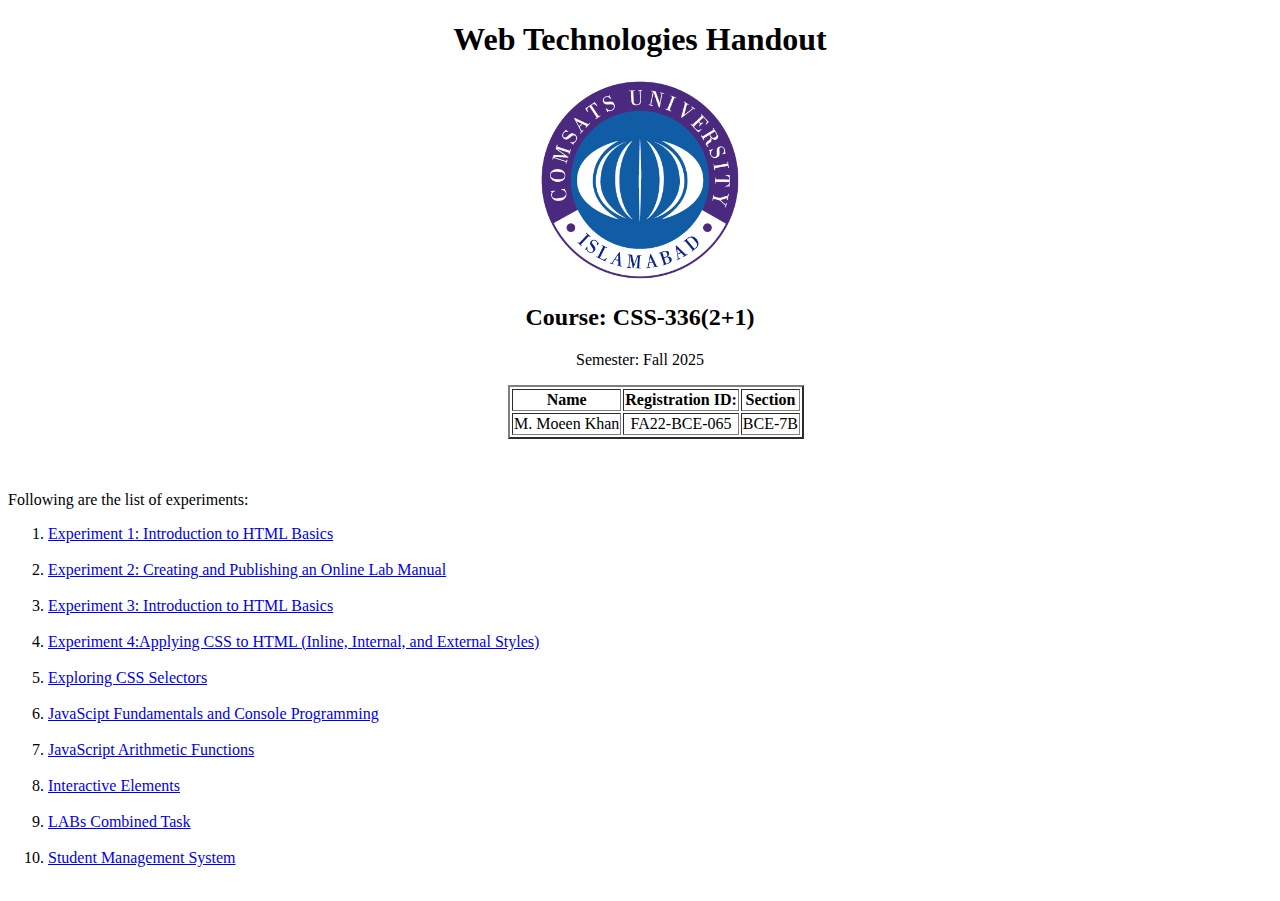
<file: index.html>
<!DOCTYPE html>
<html lang="en">
<head>
    <meta charset="UTF-8">
    <meta name="viewport" content="width=device-width, initial-scale=1.0">
    <title>Home</title>
    <style>
        h1{
            text-align: center;
        }
        div{
            text-align: center;
        }

        
    </style>
</head>
<body>
    <h1>Web Technologies Handout</h1>
    <div>
        <img  src="./PIC/COMSATS.png" alt="Comsats Logo" style="height: 200px;" >
    
    <h2>Course: CSS-336(2+1)</h2>
    <p>Semester: Fall 2025</p>
    <table  style="margin-left: 500PX;" border="2">
        <tr>
            <th>Name</th>
            <th>Registration ID:</th>
            <th>Section</th>
        </tr>
        <tr>
            <td>M. Moeen Khan </td>
            <td>FA22-BCE-065</td>
            <td>BCE-7B</td>
        </tr>
    </table>
    </div>
    <br>
    <br>
    <p>Following are the list of experiments:</p>
    <ol>
        <li><a href="./Lab01.html">Experiment 1: Introduction to HTML Basics</a></li><br>
        <li><a href="./LAB02.html">Experiment 2: Creating and Publishing an Online Lab Manual</a></li><br>
        <li><a href="./Lab03.html">Experiment 3: Introduction to HTML Basics</a></li><br>
        <li><a href="./LAB04.html">Experiment 4:Applying CSS to HTML (Inline, Internal, and External Styles)</a></li><br>
        <li><a href="./LAB05.html">Exploring CSS Selectors</a></li><br>
        <li><a href="./LAB06.html">JavaScipt Fundamentals and Console Programming </a></li><br>
        <li><a href="./LAB7">JavaScript Arithmetic Functions</a></li><br>
        <li><a href="./LAB8">Interactive Elements</a></li><br>
        <li><a href="./LAB9">LABs Combined Task</a></li><br>
        <li><a href="./LAB10">Student Management System</a></li><br>
    </ol>

</body>

</html>
</file>
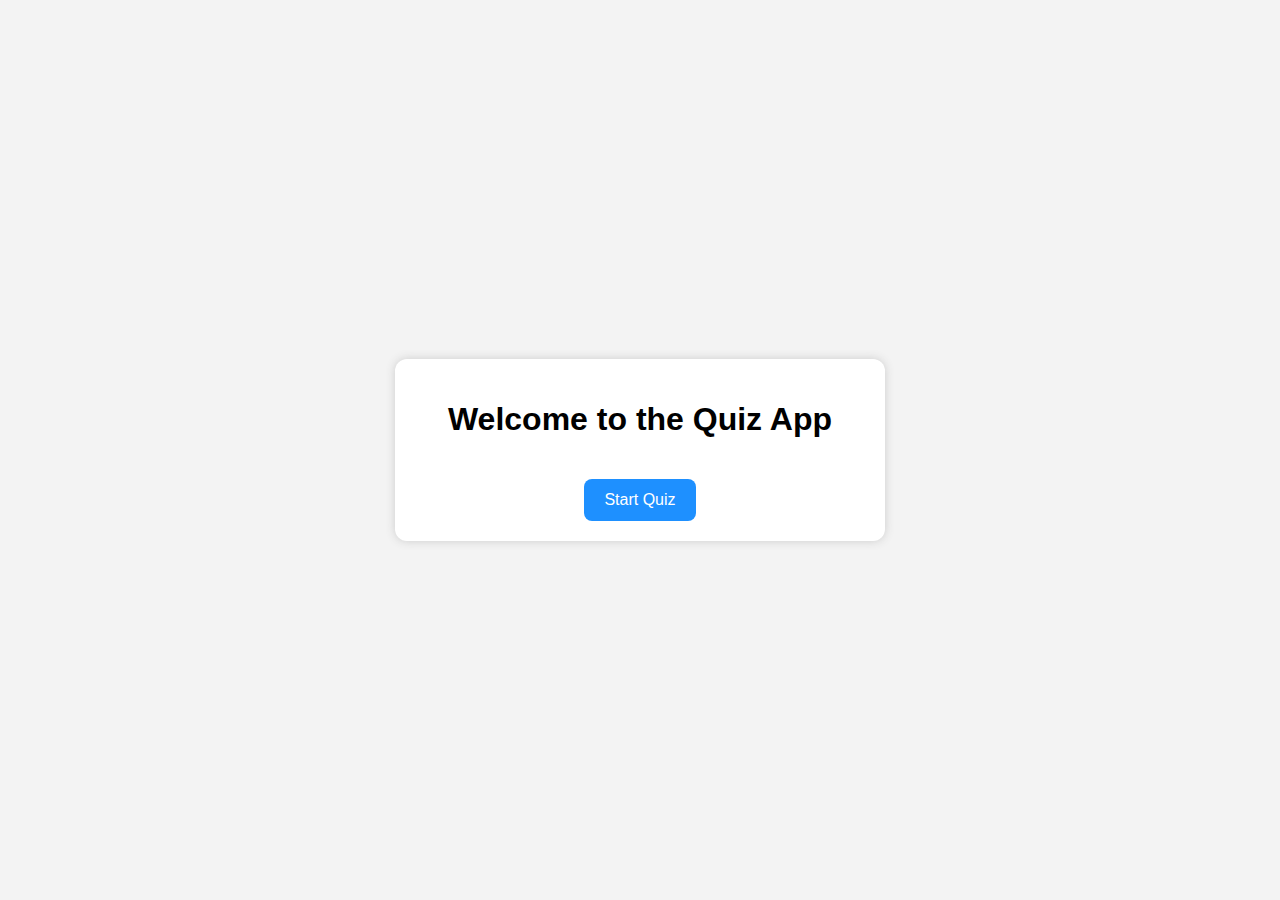
<file: APP_quiz/index.html>
<!DOCTYPE html>
<html lang="en">
<head>
    <meta charset="UTF-8">
    <meta name="viewport" content="width=device-width, initial-scale=1.0">
    <title>Responsive Quiz App</title>

    <link rel="stylesheet" href="style.css">
</head>
<body>

  
    <div id="welcome-screen" class="screen active">
        <h1>Welcome to the Quiz App</h1>
        <button id="start-btn">Start Quiz</button>
    </div>

    <div id="quiz-screen" class="screen">
        
        <h2 id="question-text"></h2>

        <div id="options-container"></div>

      
        <button id="next-btn" style="display:none;">Next Question</button>
    </div>

    <div id="result-screen" class="screen">
        <h2>Your Score:</h2>
        <p id="score-text"></p>
        <h3 id="final-message"></h3>


        <button id="restart-btn">Restart Quiz</button>
    </div>

    <script src="script.js"></script>
</body>
</html>
</file>
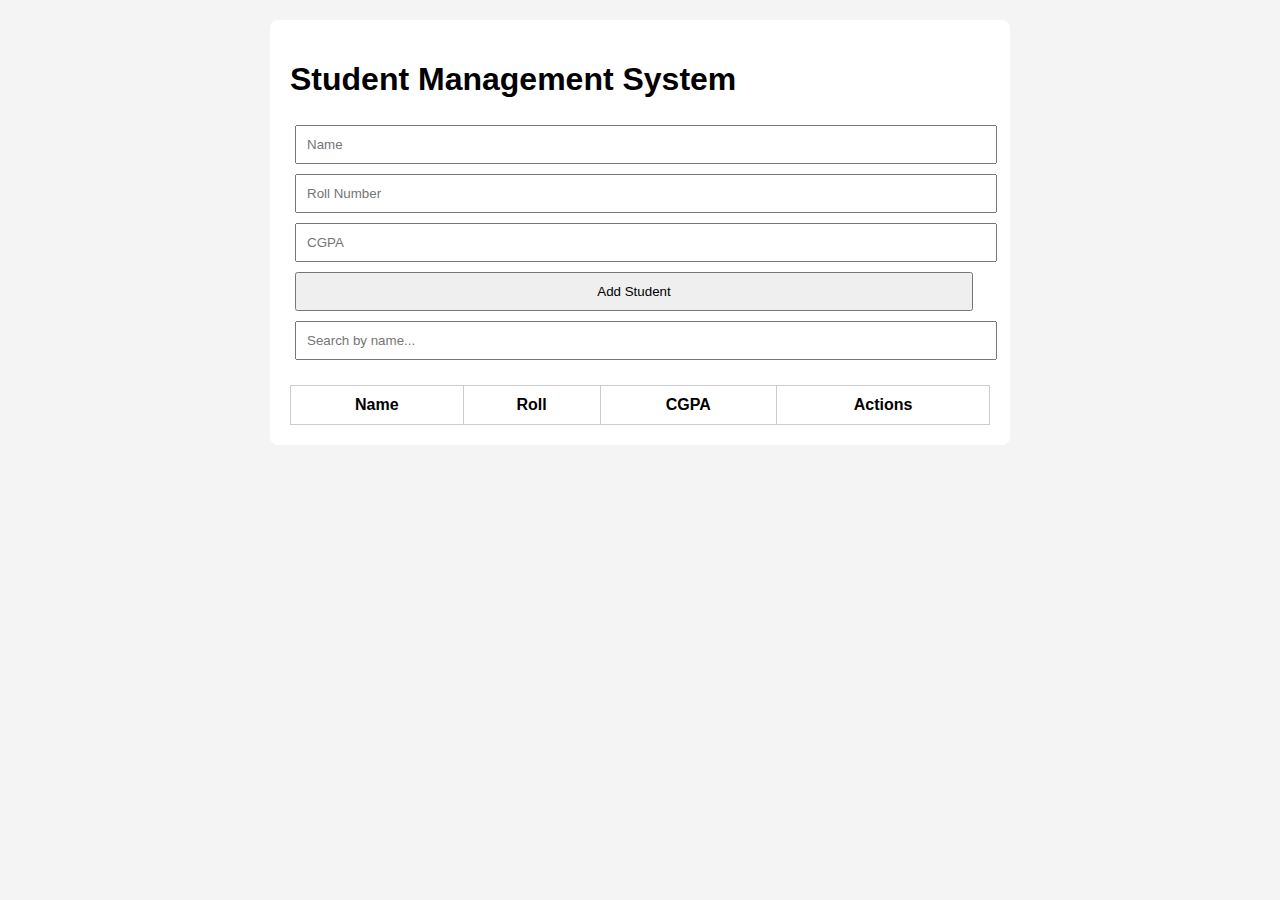
<file: LAB10/index.html>
<!DOCTYPE html>
<html lang="en">
<head>
  <meta charset="UTF-8" />
  <meta name="viewport" content="width=device-width, initial-scale=1.0" />
  <title>Student Management System</title>
  <link rel="stylesheet" href="style.css" />
</head>
<body>
  <div class="container">
    <h1>Student Management System</h1>
    <form id="studentForm">
      <input type="text" id="name" placeholder="Name" required />
      <input type="text" id="roll" placeholder="Roll Number" required />
      <input type="number" step="0.01" id="cgpa" placeholder="CGPA" required />
      <button type="submit">Add Student</button>
    </form>
    <input type="text" id="search" placeholder="Search by name..." />
    <table>
      <thead>
        <tr>
          <th>Name</th>
          <th>Roll</th>
          <th>CGPA</th>
          <th>Actions</th>
        </tr>
      </thead>
      <tbody id="studentTable"></tbody>
    </table>
  </div>
  <script src="script.js"></script>
</body>
</html>
</file>
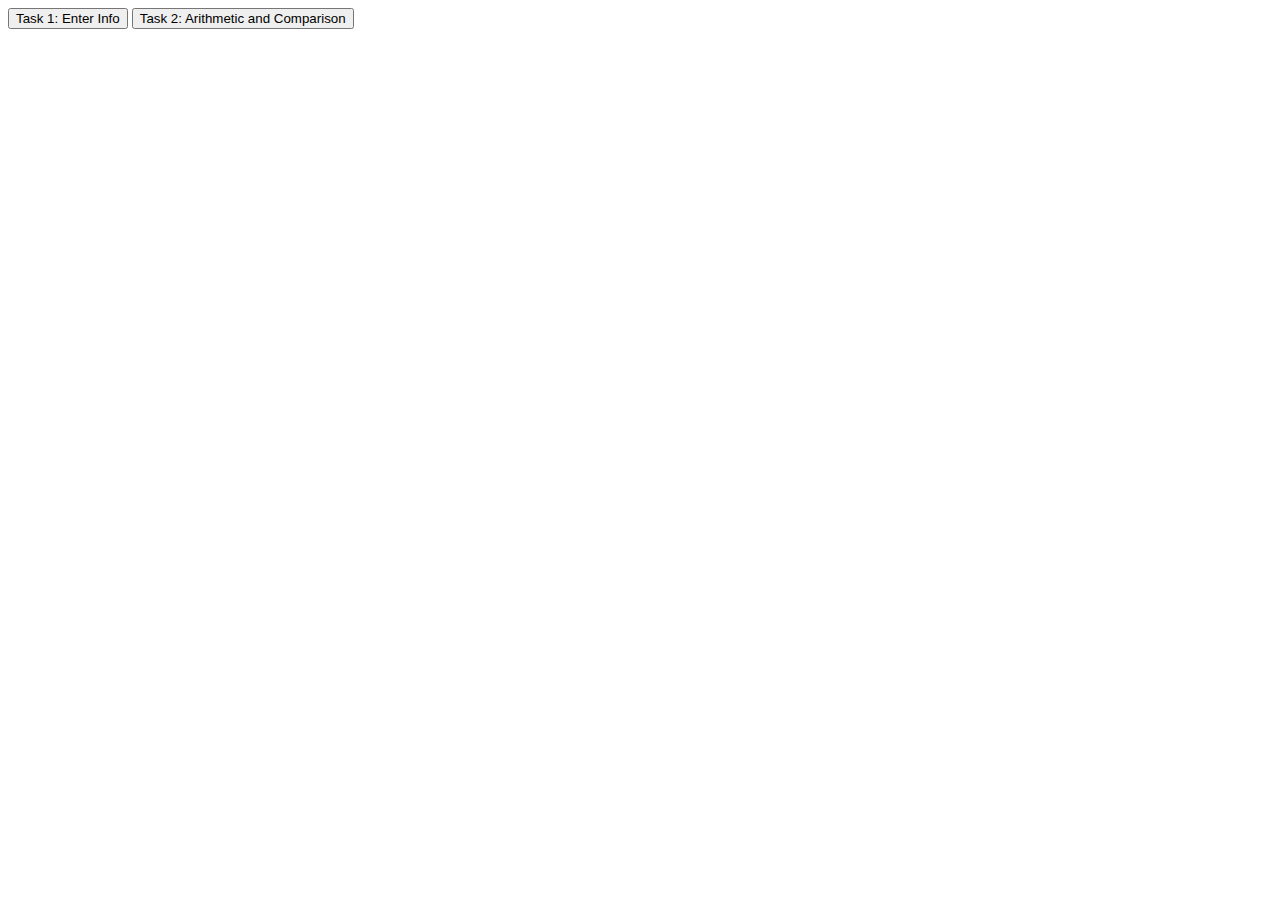
<file: LAB7/index.html>
<!DOCTYPE html>
<html>
<head>
  <title>Web Technologies Lab Tasks</title>
</head>
<body>
  <button onclick="task1()">Task 1: Enter Info</button>
  <button onclick="task2()">Task 2: Arithmetic and Comparison</button>
  <script src="script.js"></script>
</body>
</html>




























<!-- <!DOCTYPE html>
<html lang="en">
<head>
    <meta charset="UTF-8">
    <meta name="viewport" content="width=device-width, initial-scale=1.0">
    <title>Background Color Toggle</title>
    <link rel="stylesheet" href="style.css">
</head>
<body>

    <h1>Background Color Toggle</h1>
    <button onclick="changeColor()">Change Background Color</button>
    <script src="script.js"></script>
</body>
</html> -->
</file>
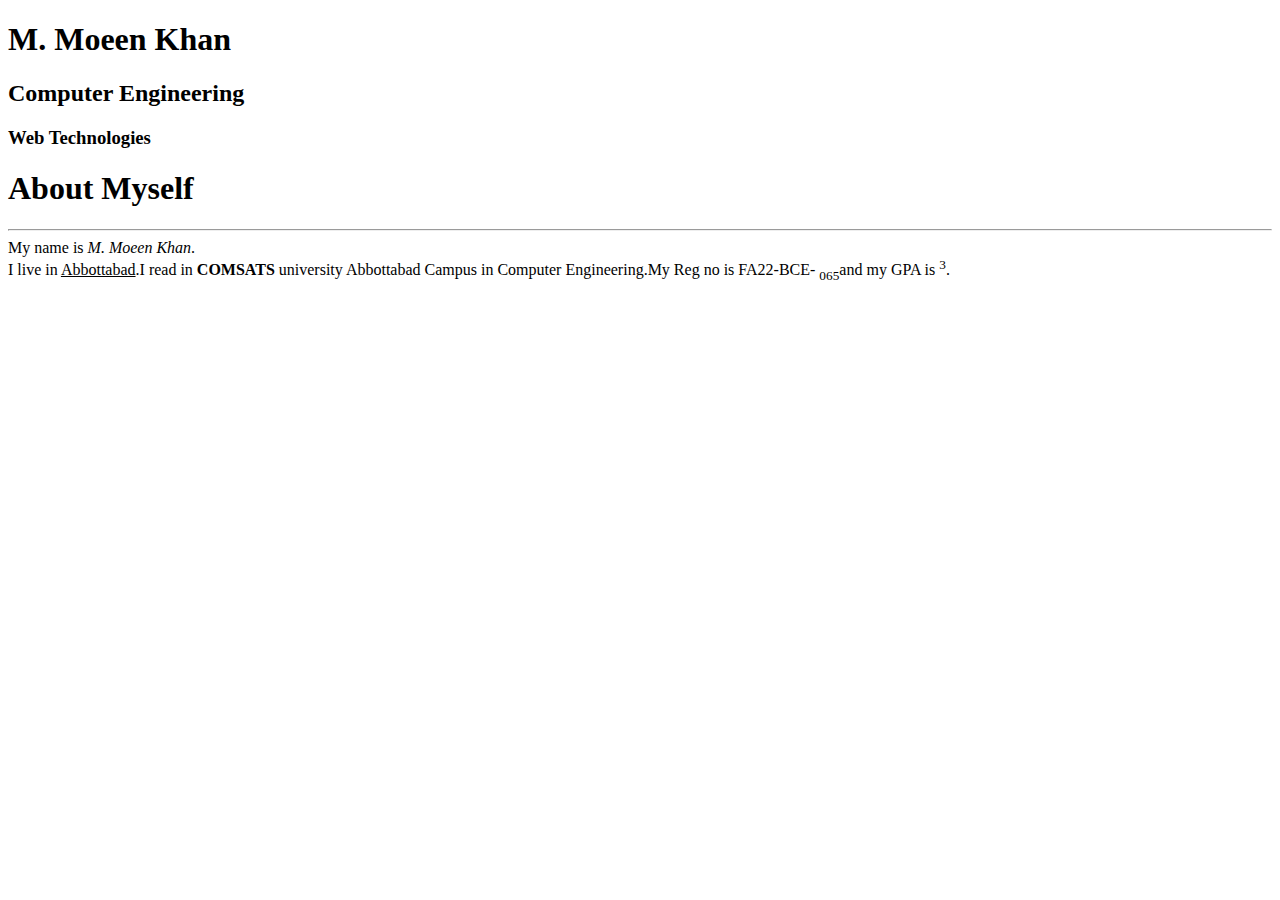
<file: Lab01.html>
<!DOCTYPE html>
<html lang="en">
<head>
  <meta charset="UTF-8">
  <meta name="viewport" content="width=device-width, initial-scale=1.0">
  <title>Document</title>
</head>
<body>
  <h1>M. Moeen Khan</h1>
<h2>Computer Engineering</h2>
<h3>Web Technologies</h3>
<p><h1>About Myself </h1><hr> My name is <i>M. Moeen Khan</i>. <br>I live in <u> Abbottabad</u>.I read in <b>COMSATS</b> university Abbottabad Campus in Computer Engineering.My Reg no is FA22-BCE- <sub>065</sub>and my GPA is <sup>3</sup>.</p> 
</body>
</html>
</file>
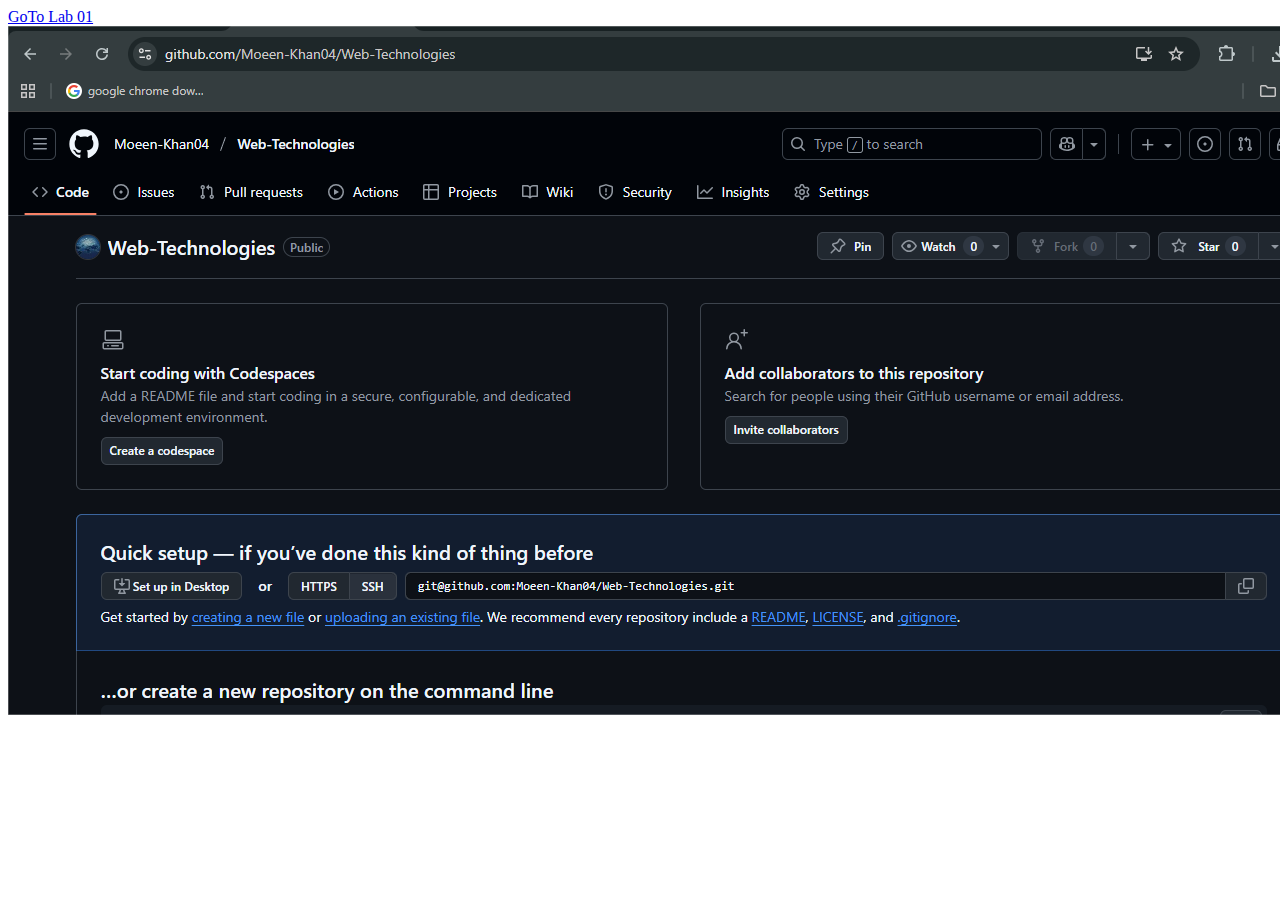
<file: LAB02.html>
<!DOCTYPE html>
<html lang="en">
<head>
    <meta charset="UTF-8">
    <meta name="viewport" content="width=device-width, initial-scale=1.0">
    <title>Lab 02</title>
</head>
<body>
    <a href="./Lab01.html">GoTo Lab 01</a>
    <img src="./PIC/Screenshot.png" alt="github screenshot">
</body>

</html>
</file>
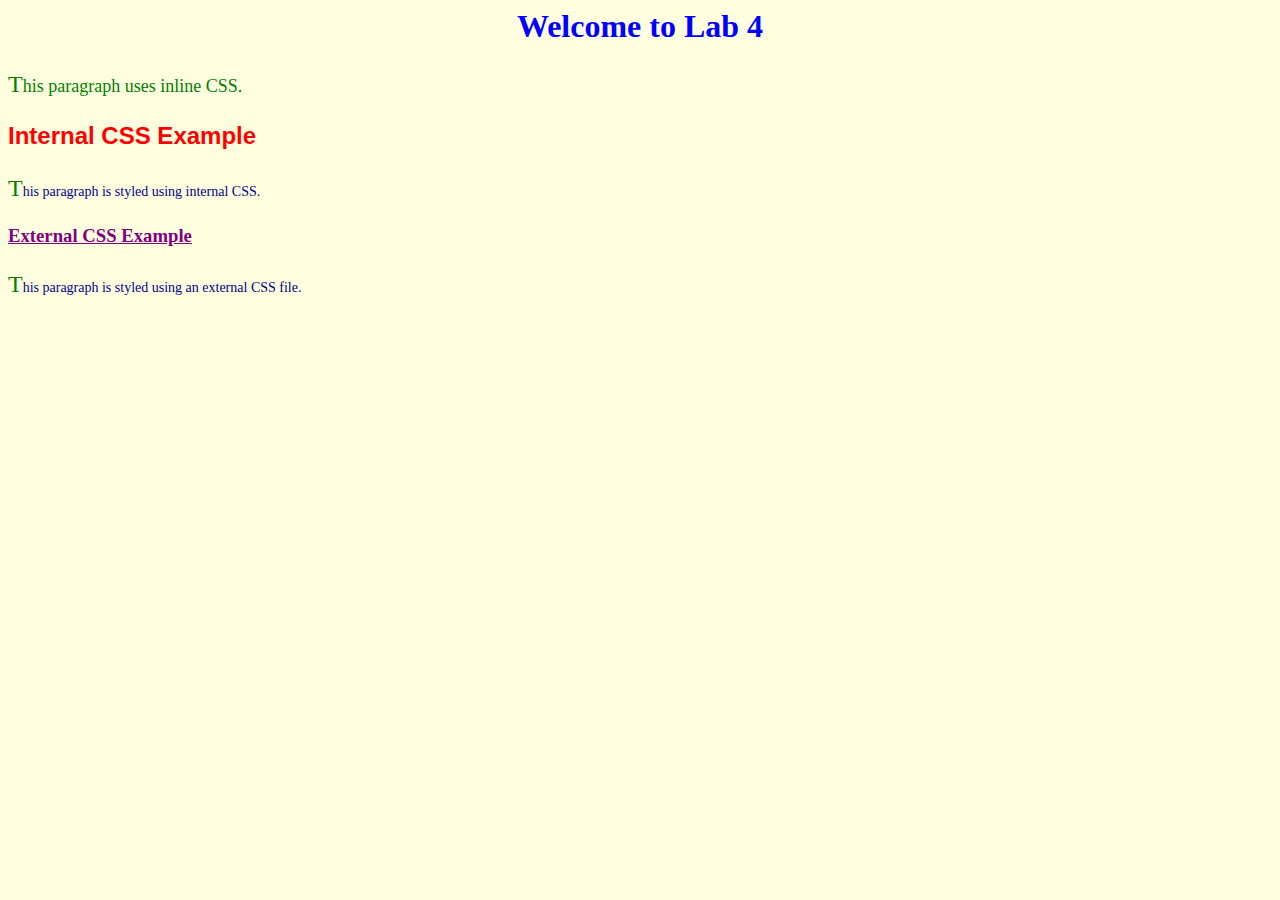
<file: LAB04.html>
<!-- Inline CSS -->
<h1 style="color: blue; text-align: center;">Welcome to Lab 4</h1>
<p style="color: green; font-size: 18px;">This paragraph uses inline CSS.</p>
<!-- Internal CSS -->

<head>
    <style>
        h2 {
            color: red;
            font-family: Arial, sans-serif;
        }

        p {
            font-size: 16px;
            line-height: 1.5;
        }
    </style>
</head>

<body>
    <h2>Internal CSS Example</h2>
    <p>This paragraph is styled using internal CSS.</p>
</body>

<link rel="stylesheet" type="text/css" href="style.css">
<h3>External CSS Example</h3>
<p>This paragraph is styled using an external CSS file.</p>
</file>
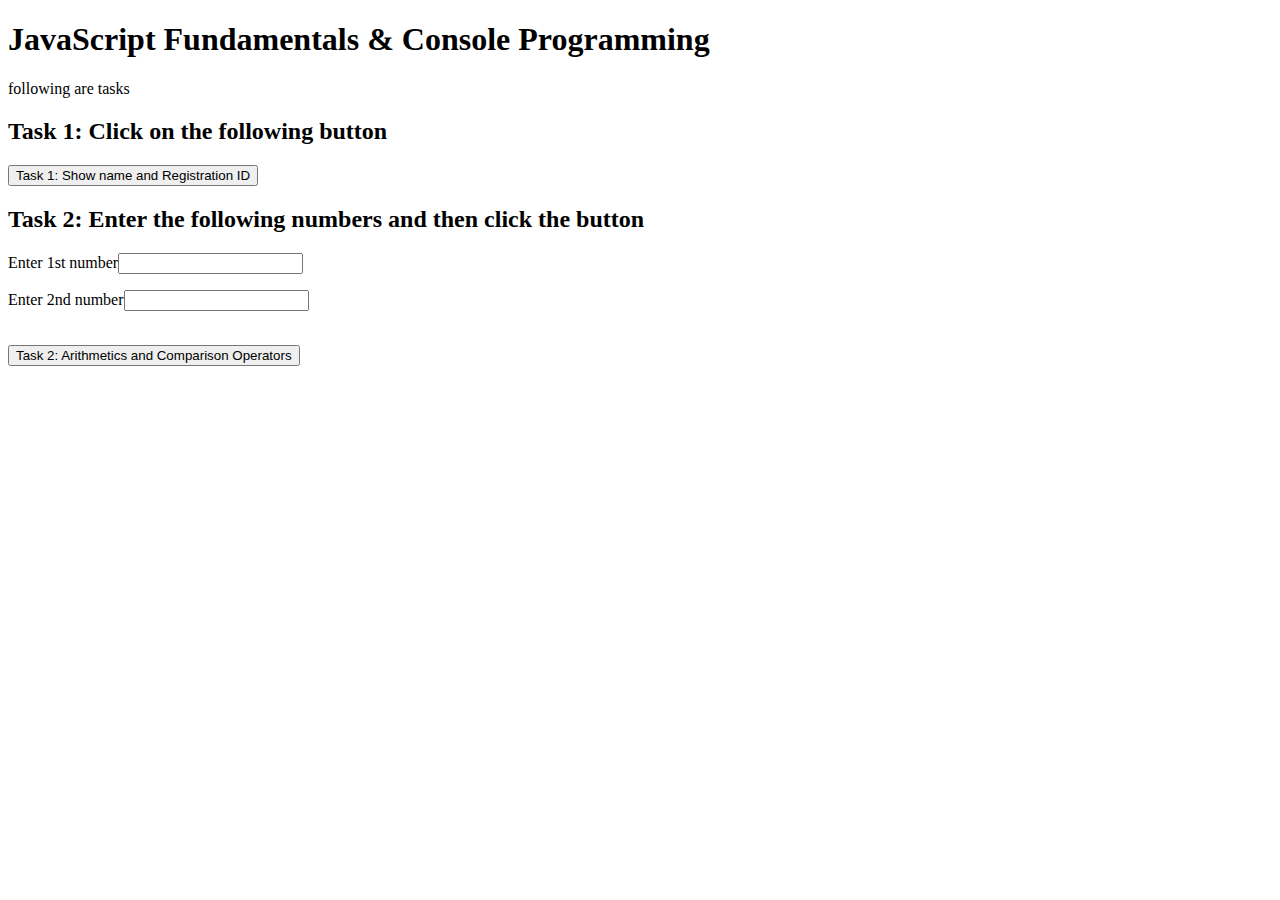
<file: LAB06.html>
<!DOCTYPE html>
<html lang="en">
<head>
    <meta charset="UTF-8">
    <meta name="viewport" content="width=device-width, initial-scale=1.0">
    <title>Document</title>
</head>
<body>
      <h1>JavaScript Fundamentals & Console Programming</h1>
    <p>following are tasks</p>
    <h2>Task 1: Click on the following button</h2>
    <button onclick="user()">Task 1: Show name and Registration ID</button>
    <h2>Task 2: Enter the following numbers and then click the button</h2>
    <p>Enter 1st number<input class="num1" type="text"></p>
    <p>Enter 2nd number<input class="num2" type="text"></p>
    <br>
    <button onclick="maths()">Task 2: Arithmetics and Comparison Operators</button>
    <p id="output"></p>
    
    <script>
       function user() {
        var name = prompt("Enter the name: ");
        var reg = prompt("Enter the Regiustration ID: ");

        alert("Your name is: " + name + " and your registration id is: " + reg);
       }
       function maths(x,y) {
        const a = Number(document.querySelector(".num1").value);
        const b = Number(document.querySelector(".num2").value);
        
       const sum = a+b;
       const diff = a-b;
       const prod = a*b;
       const div = a/b;
       const comp = a>b;

       document.getElementById("output").innerHTML = `
       Sum: ${sum}<br>
       Difference: ${diff}<br>
       Product: ${prod}<br>
       Division: ${div}<br>
       Comparison: ${comp} 
       `
       }

    </script>
</body>
</html>
</file>
<file: APP_quiz/style.css>
body {
    margin: 0;
    padding: 0;
    font-family: Arial, sans-serif;
    background: #f3f3f3;
    display: flex;
    justify-content: center;
    align-items: center;
    height: 100vh;
}


.screen {
    display: none; 
    flex-direction: column;
    align-items: center;
    text-align: center;
    width: 90%;
    max-width: 450px;
    padding: 20px;
    background: white;
    border-radius: 12px;
    box-shadow: 0px 0px 10px #ccc;
}


.screen.active {
    display: flex;
}


button {
    padding: 12px 20px;
    background: dodgerblue;
    color: white;
    border: none;
    font-size: 16px;
    border-radius: 8px;
    margin-top: 20px;
    cursor: pointer;
}

button:hover {
    background: #1c6ed3;
}


#options-container {
    width: 100%;
    margin-top: 20px;
    display: flex;
    flex-direction: column;
    gap: 12px; 
}


.option-btn {
    padding: 12px;
    background: #566164;
    border-radius: 6px;
    cursor: pointer;
    border: 1px solid #ccc;
}

.option-btn:hover {
    background: #333238;
}

.correct {
    background: #8ae68a !important;
}

.wrong {
    background: #ff8a8a !important;
}


@media (max-width: 480px) {
    button {
        width: 100%;
    }
}
</file>
<file: LAB10/style.css>
body {
  font-family: Arial, sans-serif;
  background: #f4f4f4;
  margin: 0;
  padding: 20px;
}
.container {
  max-width: 700px;
  margin: auto;
  background: white;
  padding: 20px;
  border-radius: 8px;
}
form input, form button, #search {
  margin: 5px;
  padding: 10px;
  width: calc(100% - 22px);
}
table {
  width: 100%;
  border-collapse: collapse;
  margin-top: 20px;
}
th, td {
  padding: 10px;
  border: 1px solid #ccc;
  text-align: center;
}
.highlight {
  background-color: #d4edda;
}
</file>
<file: LAB7/style.css>
body {
  text-align: center;
  font-family: Arial, sans-serif;
  padding-top: 80px;
  transition: background-color 0.4s ease; 
}

button {
  padding: 12px 20px;
  font-size: 18px;
  cursor: pointer;
  border-radius: 6px;
  border: none;
  background-color: #444;
  color: white;
}
</file>
<file: style.css>
body {
  background-color: lightyellow;
}

h3 {
  color: purple;
  text-decoration: underline;
}

p {
  color: darkblue;
  font-size: 14px;
}
#main-title { color: navy; text-decoration: underline; }
.highlight { background-color: yellow; font-style: italic; }
ul li:first-child { font-weight: bold; }
a:hover { color: red; }
p::first-letter { font-size: 24px; color: green; }
img { border: 2px solid black; width: 200px; }
</file>
